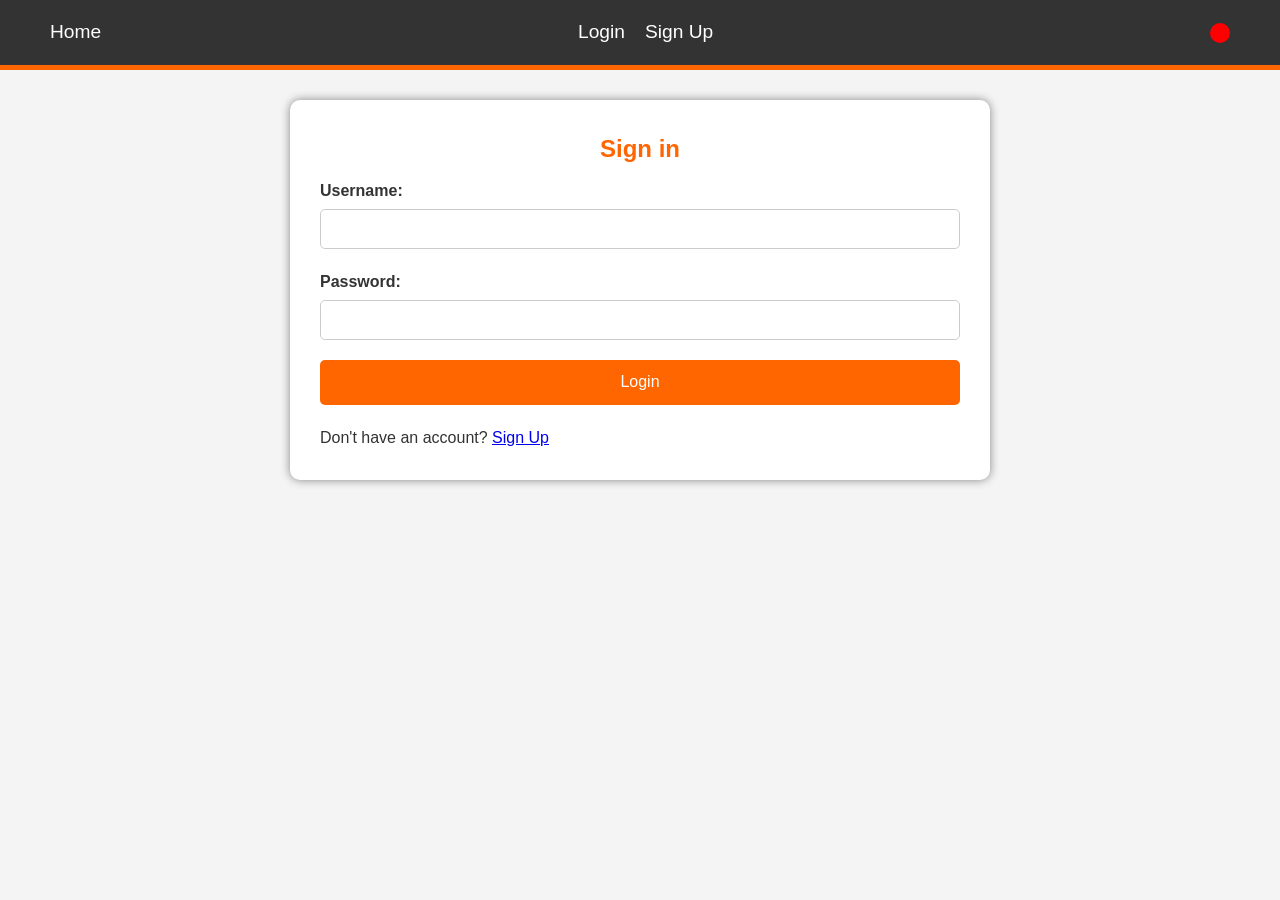
<file: login.html>
<!DOCTYPE html>
<html lang="en">

<head>
    <meta charset="UTF-8">
    <meta name="viewport" content="width=device-width, initial-scale=1.0">
    <title>Apply-2</title>
    <link rel="stylesheet" href="css/style.css">
</head>

<body>
    <header>
        <ul>
            <li><a href="index.html">Home</a></li>
        </ul>
        <ul>
            <li><a href="login.html" id="login-link">Login</a></li>
            <li><a href="signup.html" id="signup-link">Sign Up</a></li>
            <li><a href="#" id="user-link"></a></li>
        </ul>
        <ul class="h-dwn-car">

            <li>
                <div id="circle"></div><a href="car.html"><i class="fa-solid fa-cart-shopping"></i></a>
                <div class="dwn-car"></div>
            </li>
        </ul>
    </header>
    <div class="container">
        <div class="form-container">
            <h2>Sign in</h2>
            <form>
                <label for="username">Username:</label>
                <input type="text" id="username" name="username" required>

                <label for="password">Password:</label>
                <input type="password" id="password" name="password" required>

                <input type="button" value="Login" id="login_button">
                <p>Don't have an account? <a href="signup.html">Sign Up</a></p>
            </form>
        </div>
    </div>
    <script src="js/login.js"></script>
</body>

</html>
</file>
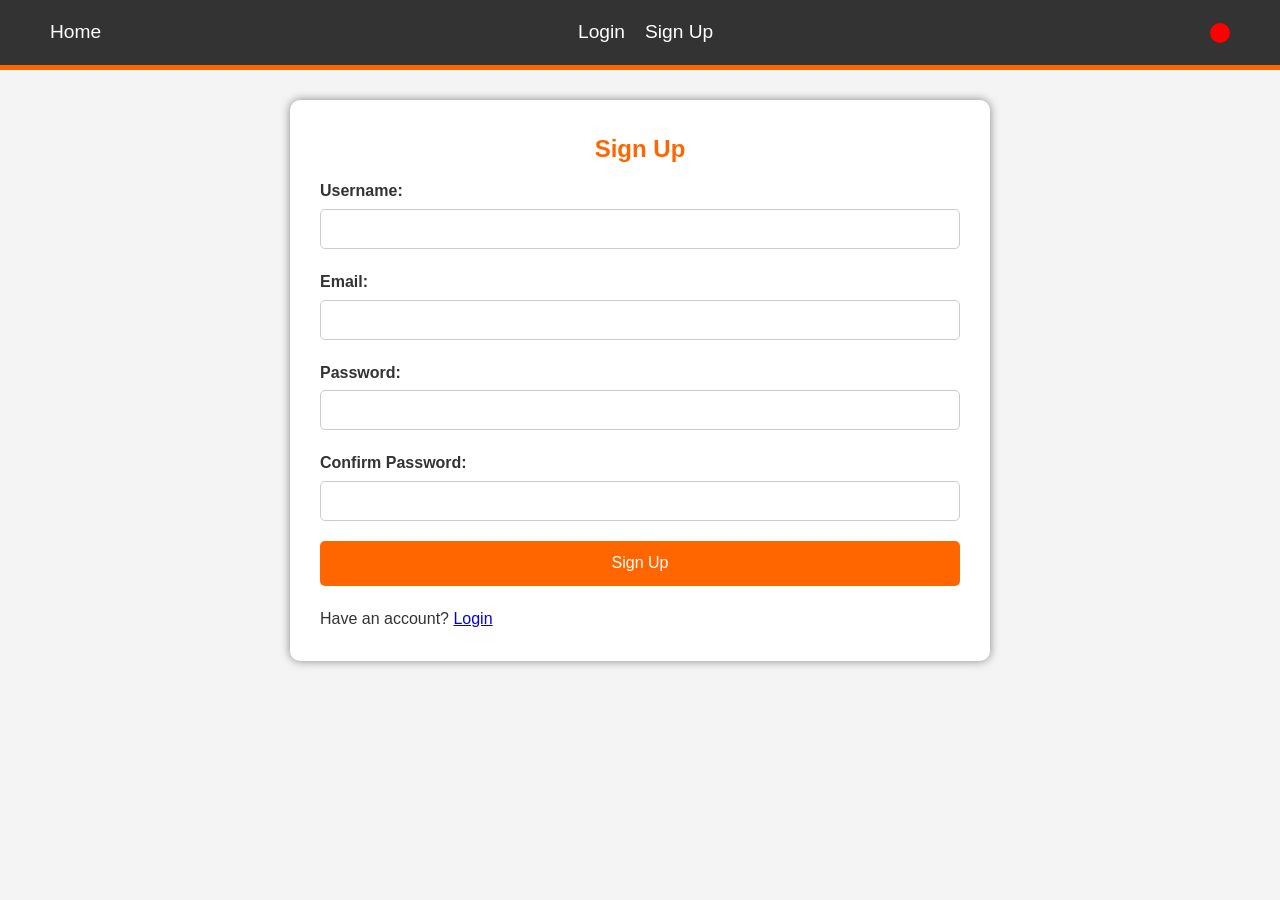
<file: signup.html>
<!DOCTYPE html>
<html lang="en">

<head>
    <meta charset="UTF-8">
    <meta name="viewport" content="width=device-width, initial-scale=1.0">
    <title>Apply-2</title>
    <link rel="stylesheet" href="css/style.css">
</head>

<body>
    <header>
        <ul>
            <li><a href="index.html">Home</a></li>
        </ul>
        <ul>
            <li><a href="login.html" id="login-link">Login</a></li>
            <li><a href="signup.html" id="signup-link">Sign Up</a></li>
            <li><a href="#" id="user-link"></a></li>
        </ul>
        <ul class="h-dwn-car">

            <li>
                <div id="circle"></div><a href="car.html"><i class="fa-solid fa-cart-shopping"></i></a>
                <div class="dwn-car"></div>
            </li>
        </ul>
    </header>
    <div class="container">
        <div class="form-container">
            <h2>Sign Up</h2>
            <form>
                <label for="username">Username:</label>
                <input type="text" id="username" name="username" required>
                <label for="email">Email:</label>
                <input type="email" id="email" name="email" required>
                <label for="password">Password:</label>
                <input type="password" id="password" name="password" required>
                <label for="confirm-password">Confirm Password:</label>
                <input type="password" id="confirm-password" name="confirm-password" required>
                <input type="button" value="Sign Up" id="sign_up">
                <p>Have an account? <a href="login.html">Login</a></p>
            </form>
        </div>
    </div>
    <script src="js/signup.js"></script>
</body>

</html>
</file>
<file: css/style.css>
* {
    margin: 0;
    padding: 0;
    box-sizing: border-box;
}

body {
    font-family: Arial, sans-serif;
    background-color: #f4f4f4;
    color: #333;
    line-height: 1.6;
}

header {
    position: fixed;
    width: 100%;
    height: 70px;
    z-index: 100000;
    background-color: #333;
    color: #fff;
    padding: 0 50px;
    display: flex;
    justify-content: space-between;
    align-items: center;
    border-bottom: 5px solid #ff6600;

}

header h1 {
    font-size: 2rem;
}

header ul {
    list-style: none;
    display: flex;
    gap: 20px;
}

header ul li a {
    color: #fff;
    text-decoration: none;
    font-size: 1.2rem;
    transition: color 0.3s ease;
}

header ul li a:hover {
    color: #ff6600;
}

section {
    padding: 2.5%;
    padding-top: 100px;
}

/* ---------------------form----------------------- */
.container {
    display: flex;
    flex-direction: column;
    justify-content: center;
    align-items: center;
    padding: 100px;
}

.form-container {
    background-color: #fff;
    padding: 30px;
    border-radius: 10px;
    box-shadow: 0 0 10px rgba(0, 0, 0, 0.453);
    width: 700px;
    height: 100%;

}

.form-container h2 {
    text-align: center;
    margin-bottom: 10px;
    color: #ff6600;
}

.form-container form {
    display: flex;
    flex-direction: column;
    gap: 20px;
}

.form-container form label {
    font-weight: bold;
    margin-bottom: -15px;
}

.form-container form input {
    padding: 10px;
    border: 1px solid #ccc;
    border-radius: 5px;
    font-size: 1rem;
    outline: none;
}

#sign_up,
#login_button {
    background-color: #ff6600;
    color: #fff;
    border: none;
    cursor: pointer;
    height: 45px;
    transition: background-color 0.3s ease;
}

#sign_up:hover,
#login_button:hover {
    background-color: #e65c00;
}

/* -------------------prodces--------------------- */
#phons {
    width: 100%;
    display: grid;
    grid-template-columns: repeat(4, 1fr);
    grid-gap: 50px 50px;
    list-style: none;
}

#phons li {
    border: 2px solid black;
    position: relative;
}

#phons li img {
    width: 100%;
}

.back {
    background-color: #fff;
    margin-top: -7px;
    text-align: center;
    font-size: 18px;
    color: #e65c00;
    font-weight: bold;
    padding: 5px;
}

button {
    position: absolute;
    top: 50%;
    left: 50%;
    transform: translate(-50%, -50%);
    background: none;
    border: none;


}

button i {
    font-size: xxX-large;
    color: red;
}

/* ---------------------- */
#dwn-car {
    width: 220px;
    min-height: 20px;
    border: solid 3px rgba(255, 0, 0, 0.419);
    border-radius: 20px;
    border-top-right-radius: 0;
    background-color: #ebe9e9;
    color: #333;
    position: absolute;
    top: 50px;
    right: 50px;
    z-index: 100;
    display: none;
    transition: opacity 0.5s;
    padding: 6px;

}

#dwn-car p {
    display: inline-block;
    font-size: 10px;
}

.h-dwn-car i {
    display: block;
    font-size: 30px;
}

#circle {
    width: 20px;
    height: 20px;
    background-color: red;
    border-radius: 50%;
    text-align: center;


}
</file>
